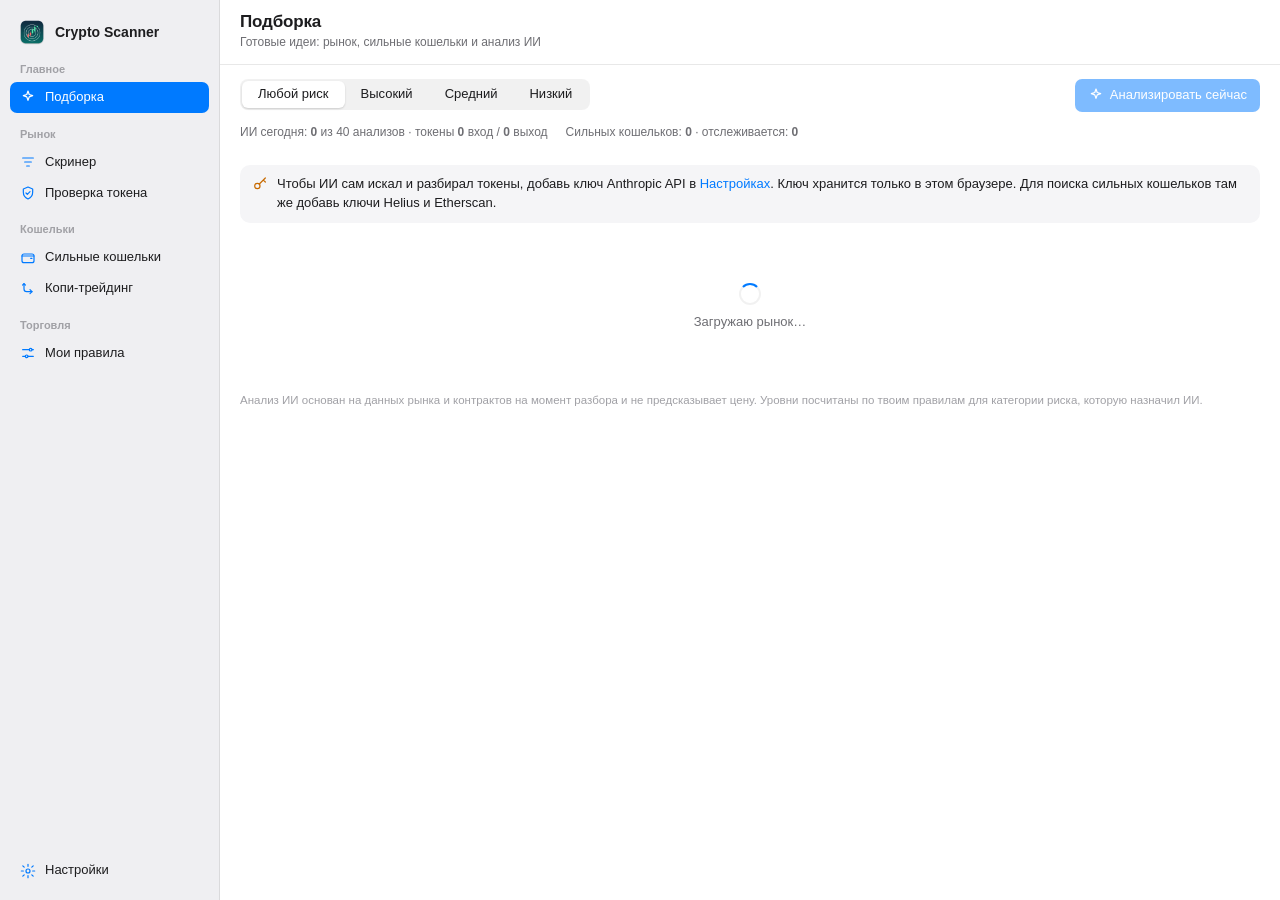
<file: index.html>
<!doctype html>
<html lang="ru">
<head>
  <meta charset="utf-8">
  <meta name="viewport" content="width=device-width, initial-scale=1, viewport-fit=cover">
  <title>Crypto Scanner</title>
  <meta name="description" content="Скринер токенов, скам-проверка контрактов и оценка риска в 10 сетях">
  <meta name="theme-color" content="#f5f5f7" media="(prefers-color-scheme: light)">
  <meta name="theme-color" content="#1c1c1e" media="(prefers-color-scheme: dark)">
  <meta name="apple-mobile-web-app-capable" content="yes">
  <meta name="apple-mobile-web-app-title" content="Scanner">
  <link rel="icon" type="image/png" href="icon-192.png">
  <link rel="apple-touch-icon" href="icon-512.png">
  <link rel="manifest" href="manifest.webmanifest">
  <link rel="stylesheet" href="styles.css?v=01c4dd2c">
</head>
<body>
  <div class="app">
    <aside class="sidebar">
      <div class="brand">
        <img src="icon-192.png" alt="" width="28" height="28">
        <span>Crypto Scanner</span>
      </div>
      <nav id="nav" aria-label="Разделы"></nav>
      <a href="#settings" id="settingsLink" class="navitem settings-link">
        <svg class="icon" viewBox="0 0 24 24" aria-hidden="true"><circle cx="12" cy="12" r="3"/><path d="M12 2v3M12 19v3M4.2 4.2l2.1 2.1M17.7 17.7l2.1 2.1M2 12h3M19 12h3M4.2 19.8l2.1-2.1M17.7 6.3l2.1-2.1"/></svg>
        <span>Настройки</span>
      </a>
    </aside>

    <main class="main">
      <header class="toolbar">
        <div class="titles">
          <h1 id="title">Скринер</h1>
          <p id="subtitle"></p>
        </div>
        <button id="refreshBtn" class="iconbtn large" title="Обновить данные (⌘R)" aria-label="Обновить данные">
          <svg class="icon" viewBox="0 0 24 24" aria-hidden="true"><path d="M20 11a8 8 0 1 0-2.3 5.7"/><path d="M20 4v7h-7"/></svg>
        </button>
      </header>
      <div id="view" class="view"></div>
    </main>

    <aside id="inspector" class="inspector" hidden aria-label="Карточка токена"></aside>
  </div>

  <nav id="tabbar" class="tabbar" aria-label="Разделы"></nav>
  <div id="toast" class="toast" role="status" hidden></div>

  <div id="fatal" class="fatal" hidden></div>
  <script>
    // Shows any script error on screen instead of leaving a blank page.
    (function () {
      function show(msg) {
        var el = document.getElementById("fatal");
        if (!el) return;
        el.hidden = false;
        el.textContent = "Ошибка в приложении (версия 01c4dd2c): " + msg + ". Пришли скриншот этого сообщения.";
      }
      window.addEventListener("error", function (e) { show((e.error && e.error.message) || e.message || "неизвестная ошибка"); });
      window.addEventListener("unhandledrejection", function (e) { show((e.reason && e.reason.message) || String(e.reason)); });
    })();
  </script>
  <noscript><p style="padding:24px">Для работы приложения нужен включённый JavaScript.</p></noscript>
  <script type="module" src="js/app.js?v=01c4dd2c"></script>
</body>
</html>
</file>
<file: styles.css>
/* Layout: macOS-style three panes — sidebar | content | inspector.
   On phones the sidebar becomes a bottom tab bar and the inspector a full-screen sheet. */
:root {
  --bg: #ffffff;
  --bg-sidebar: rgba(236, 236, 240, 0.82);
  --bg-elev: #f5f5f7;
  --bg-hover: rgba(0, 0, 0, 0.045);
  --bg-row-alt: #f8f8fa;
  --fg: #1d1d1f;
  --fg-2: #6e6e73;
  --fg-3: #a1a1a6;
  --line: rgba(0, 0, 0, 0.09);
  --accent: #007aff;
  --accent-soft: rgba(0, 122, 255, 0.12);
  --on-accent: #ffffff;
  --good: #1f9d4a;
  --warn: #c76a00;
  --bad: #e0352b;
  --chip: rgba(0, 0, 0, 0.055);
  --shadow: 0 1px 2px rgba(0, 0, 0, 0.06), 0 8px 28px rgba(0, 0, 0, 0.08);
  --font: -apple-system, BlinkMacSystemFont, "SF Pro Text", "Segoe UI", Roboto, "Helvetica Neue", Arial, sans-serif;
  --font-display: -apple-system, BlinkMacSystemFont, "SF Pro Display", "Segoe UI", Roboto, sans-serif;
  --mono: ui-monospace, "SF Mono", Menlo, Consolas, monospace;
  --r: 10px;
  color-scheme: light;
}
@media (prefers-color-scheme: dark) {
  :root {
    --bg: #1e1e20;
    --bg-sidebar: rgba(40, 40, 44, 0.82);
    --bg-elev: #2a2a2d;
    --bg-hover: rgba(255, 255, 255, 0.06);
    --bg-row-alt: #232326;
    --fg: #f5f5f7;
    --fg-2: #a1a1a6;
    --fg-3: #6e6e73;
    --line: rgba(255, 255, 255, 0.1);
    --accent: #0a84ff;
    --accent-soft: rgba(10, 132, 255, 0.2);
    --good: #32d74b;
    --warn: #ff9f0a;
    --bad: #ff453a;
    --chip: rgba(255, 255, 255, 0.08);
    --shadow: 0 1px 2px rgba(0, 0, 0, 0.3), 0 8px 28px rgba(0, 0, 0, 0.35);
    color-scheme: dark;
  }
}

* { box-sizing: border-box; }
html, body { height: 100%; }
body {
  margin: 0;
  background: var(--bg);
  color: var(--fg);
  font: 13px/1.45 var(--font);
  -webkit-font-smoothing: antialiased;
}
[hidden] { display: none !important; }
button, input, select { font: inherit; color: inherit; }
a { color: var(--accent); text-decoration: none; }
:focus-visible { outline: 2px solid var(--accent); outline-offset: 2px; border-radius: 6px; }

.icon { width: 16px; height: 16px; fill: none; stroke: currentColor; stroke-width: 1.8; stroke-linecap: round; stroke-linejoin: round; flex: none; }
.num { font-variant-numeric: tabular-nums; }
.good { color: var(--good); }
.warn { color: var(--warn); }
.bad { color: var(--bad); }
.muted { color: var(--fg-2); }
.fine { color: var(--fg-3); font-size: 11.5px; margin: 6px 0 0; }
.sel { user-select: all; -webkit-user-select: all; }
.dot { display: inline-block; width: 7px; height: 7px; border-radius: 50%; background: currentColor; flex: none; }
.dot.good { background: var(--good); } .dot.warn { background: var(--warn); } .dot.bad { background: var(--bad); }

/* ---------- shell ---------- */
.app {
  display: grid;
  grid-template-columns: 220px minmax(0, 1fr);
  height: 100%;
}
body.has-inspector .app { grid-template-columns: 220px minmax(0, 1fr) 400px; }

.sidebar {
  background: var(--bg-sidebar);
  backdrop-filter: saturate(180%) blur(20px);
  -webkit-backdrop-filter: saturate(180%) blur(20px);
  border-right: 1px solid var(--line);
  display: flex;
  flex-direction: column;
  padding: max(14px, env(safe-area-inset-top, 0px)) 10px 14px;
  overflow-y: auto;
}
.brand { display: flex; align-items: center; gap: 9px; padding: 4px 8px 16px; font: 600 14px var(--font-display); }
.brand img { border-radius: 7px; }
.navsec { margin-bottom: 14px; }
.navsec h4 { margin: 0 0 4px; padding: 0 10px; font-size: 11px; font-weight: 600; color: var(--fg-3); }
.navitem {
  display: flex; align-items: center; gap: 9px;
  padding: 6px 10px; border-radius: 7px;
  color: var(--fg); font-weight: 450;
}
.navitem .icon { color: var(--accent); }
.navitem:hover { background: var(--bg-hover); }
.navitem.on { background: var(--accent); color: var(--on-accent); }
.navitem.on .icon { color: var(--on-accent); }
.navitem em { margin-left: auto; font-style: normal; font-size: 10.5px; color: var(--fg-3); }
.navitem.on em { color: rgba(255, 255, 255, 0.75); }
.settings-link { margin-top: auto; }

.main { display: flex; flex-direction: column; min-width: 0; min-height: 0; }
.toolbar {
  display: flex; align-items: center; gap: 12px;
  padding: max(12px, env(safe-area-inset-top, 0px)) max(20px, env(safe-area-inset-right, 0px)) 12px max(20px, env(safe-area-inset-left, 0px));
  border-bottom: 1px solid var(--line);
}
.titles { min-width: 0; flex: 1; }
.titles h1 { margin: 0; font: 600 17px/1.2 var(--font-display); letter-spacing: -0.01em; }
.titles p { margin: 2px 0 0; color: var(--fg-2); font-size: 12px; white-space: nowrap; overflow: hidden; text-overflow: ellipsis; }
.view { flex: 1; min-height: 0; overflow: auto; display: flex; flex-direction: column; }

.iconbtn {
  display: inline-grid; place-items: center;
  width: 28px; height: 28px; border-radius: 7px;
  border: 0; background: transparent; color: var(--fg-2); cursor: pointer;
}
.iconbtn:hover { background: var(--bg-hover); color: var(--fg); }
.iconbtn.large { width: 32px; height: 32px; }
.iconbtn.large .icon { width: 18px; height: 18px; }
.iconbtn:disabled { opacity: 0.5; cursor: default; }
.iconbtn.spinning .icon { animation: spin 0.9s linear infinite; }
@keyframes spin { to { transform: rotate(360deg); } }

.btn {
  display: inline-flex; align-items: center; gap: 6px;
  padding: 6px 12px; border-radius: 7px;
  border: 1px solid var(--line); background: var(--bg-elev); color: var(--fg);
  font-weight: 500; cursor: pointer; white-space: nowrap;
}
.btn:hover { filter: brightness(0.97); }
.btn.primary { background: var(--accent); border-color: transparent; color: var(--on-accent); }
.link { border: 0; background: none; color: var(--accent); padding: 4px 0; cursor: pointer; }

/* ---------- screener ---------- */
.controls {
  display: flex; flex-direction: column; gap: 12px;
  padding: 14px max(20px, env(safe-area-inset-right, 0px)) 14px max(20px, env(safe-area-inset-left, 0px));
  border-bottom: 1px solid var(--line);
}
.segmented {
  display: inline-flex; align-self: flex-start;
  padding: 2px; border-radius: 8px; background: var(--chip);
}
.segmented button {
  border: 0; background: transparent; padding: 4px 16px; border-radius: 6px;
  font-weight: 500; cursor: pointer; color: var(--fg);
}
.segmented button[aria-selected="true"] { background: var(--bg); box-shadow: 0 1px 2px rgba(0, 0, 0, 0.15); }
.chips { display: flex; gap: 8px; overflow-x: auto; scrollbar-width: none; padding-bottom: 2px; }
.chips::-webkit-scrollbar { display: none; }
.chip {
  display: inline-flex; align-items: center; gap: 7px; flex: none;
  padding: 6px 12px; border-radius: 999px; border: 0;
  background: var(--chip); cursor: pointer; font-weight: 500;
}
.chip em { font-style: normal; font-size: 11px; padding: 0 7px; border-radius: 99px; background: var(--chip); }
.chip.on { background: var(--accent); color: var(--on-accent); }
.chip.on em { background: rgba(255, 255, 255, 0.25); }
.chip.on .dot { box-shadow: 0 0 0 2px rgba(255, 255, 255, 0.7); }
.summary p { margin: 0 0 8px; color: var(--fg-2); max-width: 75ch; }
.rules { display: flex; flex-wrap: wrap; gap: 6px; }
.rules span.rule-guard { border-style: dashed; }
.rules span { font-size: 11.5px; padding: 2px 9px; border-radius: 99px; border: 1px solid var(--line); color: var(--fg-2); }

.tablewrap { flex: 1; min-height: 0; display: flex; flex-direction: column; }
.tablescroll { flex: 1; overflow: auto; }
table.grid { width: 100%; border-collapse: collapse; }
.grid th {
  position: sticky; top: 0; z-index: 1;
  background: var(--bg); border-bottom: 1px solid var(--line);
  text-align: left; font-weight: 500; color: var(--fg-2); font-size: 11.5px; padding: 0;
}
.grid th button { border: 0; background: none; padding: 7px 10px; width: 100%; text-align: inherit; cursor: pointer; color: inherit; font-weight: 500; }
.grid th.r, .grid td.r { text-align: right; }
.grid th:not(:has(button)) { padding: 7px 10px; }
.grid td { padding: 6px 10px; white-space: nowrap; }
.grid th:first-child, .grid td:first-child { padding-left: max(20px, env(safe-area-inset-left, 0px)); }
.grid tbody tr { cursor: pointer; }
.grid tbody tr:nth-child(even) { background: var(--bg-row-alt); }
.grid tbody tr:hover { background: var(--bg-hover); }
.grid tbody tr.sel-row { background: var(--accent-soft); }
.tok { display: flex; align-items: center; gap: 9px; min-width: 0; }
.tok div { display: flex; flex-direction: column; min-width: 0; }
.tok span { color: var(--fg-2); font-size: 11.5px; max-width: 170px; overflow: hidden; text-overflow: ellipsis; }
.tokicon {
  position: relative; width: var(--s); height: var(--s); border-radius: 50%; flex: none;
  background: var(--chip); display: grid; place-items: center; overflow: hidden;
}
.tokicon b { font-size: calc(var(--s) * 0.42); color: var(--fg-2); }
.tokicon img { position: absolute; inset: 0; width: 100%; height: 100%; object-fit: cover; }
.chain { font-size: 10.5px; font-weight: 600; padding: 1px 6px; border-radius: 99px; background: var(--chip); color: var(--fg-2); }
.risk { display: inline-flex; align-items: center; gap: 6px; font-weight: 500; }
.risk .icon { width: 14px; height: 14px; }
.unchecked { font-size: 10.5px; color: var(--fg-3); font-weight: 400; }

.spinner { width: 22px; height: 22px; border-radius: 50%; border: 2.5px solid var(--chip); border-top-color: var(--accent); animation: spin 0.8s linear infinite; display: inline-block; }
.spinner.sm { width: 12px; height: 12px; border-width: 2px; }

.empty {
  margin: auto; padding: 48px 24px; max-width: 460px; text-align: center;
  display: flex; flex-direction: column; align-items: center; gap: 8px;
}
.empty h3 { margin: 0; font: 600 16px var(--font-display); }
.empty p { margin: 0; color: var(--fg-2); }

/* ---------- inspector / detail ---------- */
.inspector {
  border-left: 1px solid var(--line);
  background: var(--bg);
  overflow-y: auto;
  padding-bottom: env(safe-area-inset-bottom, 0px);
}
.detail { padding: 16px 18px 24px; display: flex; flex-direction: column; gap: 14px; }
.dhead { display: flex; align-items: center; gap: 12px; }
.dtitle { flex: 1; min-width: 0; display: flex; flex-direction: column; }
.dtitle h2 { margin: 0; font: 600 20px/1.2 var(--font-display); }
.dtitle span { color: var(--fg-2); white-space: nowrap; overflow: hidden; text-overflow: ellipsis; }
.price { font: 600 28px/1.1 var(--font-display); letter-spacing: -0.02em; }
.changes { display: grid; grid-template-columns: repeat(4, 1fr); gap: 8px; }
.changes div { display: flex; flex-direction: column; }
.changes span:first-child { font-size: 11px; color: var(--fg-2); }
.card { background: var(--bg-elev); border-radius: var(--r); padding: 12px 14px; }
.card h3 { margin: 0 0 10px; font-size: 12px; font-weight: 600; color: var(--fg-2); }
.metrics { display: grid; grid-template-columns: 1fr 1fr; gap: 10px 14px; }
.metric { display: flex; flex-direction: column; min-width: 0; }
.metric span { font-size: 11px; color: var(--fg-2); }
.metric b { font-weight: 500; overflow: hidden; text-overflow: ellipsis; }
.tier { display: flex; align-items: center; gap: 8px; margin: 0 0 8px; font-weight: 600; font-size: 14px; }
.factors { margin: 0; padding-left: 18px; color: var(--fg-2); }
.factors li { margin: 2px 0; }
.row { display: flex; align-items: center; gap: 8px; margin: 0; }
.between { justify-content: space-between; }
.verdict { display: inline-flex; align-items: center; gap: 7px; font-weight: 600; font-size: 14px; }
.verdict .icon { width: 18px; height: 18px; }
.card .metrics { margin: 10px 0; }
.flags { list-style: none; margin: 0; padding: 0; display: flex; flex-direction: column; gap: 9px; }
.flag { display: flex; gap: 9px; align-items: flex-start; }
.flag .icon { margin-top: 1px; }
.flag div { display: flex; flex-direction: column; }
.flag span { color: var(--fg-2); font-size: 12px; }
.levels { width: 100%; border-collapse: collapse; margin-bottom: 8px; }
.levels td { padding: 4px 0; }
.levels td:nth-child(2), .levels td:nth-child(3) { text-align: right; }
.card p { margin: 4px 0 0; }
.actions { display: flex; flex-wrap: wrap; gap: 8px; }
.addr { font: 11px var(--mono); color: var(--fg-2); margin: 0; overflow-wrap: anywhere; }

/* ---------- check ---------- */
.checkbar {
  display: flex; gap: 8px; flex-wrap: wrap;
  padding: 14px max(20px, env(safe-area-inset-right, 0px)) 14px max(20px, env(safe-area-inset-left, 0px));
  border-bottom: 1px solid var(--line);
}
.checkbar input, .checkbar select, .field input, .field select {
  padding: 6px 10px; border-radius: 7px; border: 1px solid var(--line); background: var(--bg);
}
.checkbar input { flex: 1; min-width: 200px; font-family: var(--mono); font-size: 12px; }
.checkresult { flex: 1; display: flex; flex-direction: column; }
.checkresult .detail { max-width: 720px; width: 100%; margin: 0 auto; }

/* ---------- forms ---------- */
.form {
  max-width: 640px; width: 100%; margin: 0 auto;
  padding: 20px max(20px, env(safe-area-inset-right, 0px)) 32px max(20px, env(safe-area-inset-left, 0px));
  display: flex; flex-direction: column; gap: 16px;
}
.lead { margin: 0; color: var(--fg-2); }
.group { background: var(--bg-elev); border-radius: var(--r); padding: 6px 14px 10px; }
.group h3 { display: flex; align-items: center; gap: 8px; margin: 8px 0 4px; font-size: 13px; font-weight: 600; }
.field, .toggle {
  display: flex; align-items: center; justify-content: space-between; gap: 12px;
  padding: 8px 0; border-bottom: 1px solid var(--line);
}
.field:last-of-type, .toggle:last-of-type { border-bottom: 0; }
.field input { width: 96px; text-align: right; font-variant-numeric: tabular-nums; }
.toggle span { display: flex; align-items: center; gap: 8px; }
.toggle input {
  appearance: none; -webkit-appearance: none; width: 34px; height: 20px; border-radius: 99px;
  background: var(--chip); position: relative; cursor: pointer; flex: none; transition: background 0.2s;
}
.toggle input::after {
  content: ""; position: absolute; top: 2px; left: 2px; width: 16px; height: 16px; border-radius: 50%;
  background: #fff; box-shadow: 0 1px 2px rgba(0, 0, 0, 0.3); transition: transform 0.2s;
}
.toggle input:checked { background: var(--good); }
.toggle input:checked::after { transform: translateX(14px); }

.toast {
  position: fixed; left: 50%; bottom: calc(24px + env(safe-area-inset-bottom, 0px)); transform: translateX(-50%);
  background: var(--fg); color: var(--bg); padding: 8px 16px; border-radius: 99px; font-weight: 500; z-index: 50;
  box-shadow: var(--shadow);
}
.tabbar { display: none; }


/* ---------- wallets & copy trading ---------- */
.mono { font-family: var(--mono); font-size: 12px; }
.pill { display: inline-block; font-size: 11px; font-weight: 600; padding: 1px 8px; border-radius: 99px; background: var(--chip); }
.pill.good { color: var(--good); background: color-mix(in srgb, var(--good) 14%, transparent); }
.pill.warn { color: var(--warn); background: color-mix(in srgb, var(--warn) 14%, transparent); }
.pill.bad { color: var(--bad); background: color-mix(in srgb, var(--bad) 14%, transparent); }
.pill.muted { color: var(--fg-2); }
.btn.sm { padding: 3px 9px; font-size: 12px; }
.btn:disabled { opacity: 0.5; cursor: default; }
.wrap { flex-wrap: wrap; }
.notice {
  display: flex; gap: 9px; align-items: flex-start; margin: 12px max(20px, env(safe-area-inset-right, 0px)) 0 max(20px, env(safe-area-inset-left, 0px));
  padding: 10px 12px; border-radius: var(--r); background: var(--bg-elev); color: var(--fg);
}
.notice .icon { margin-top: 1px; color: var(--warn); }
.notice.bad .icon { color: var(--bad); }
.status, .pad { padding: 12px max(20px, env(safe-area-inset-right, 0px)) 0 max(20px, env(safe-area-inset-left, 0px)); margin: 0; }
.lead.pad { padding-bottom: 8px; }
.checkresult > .tablescroll { margin-top: 8px; }
.wdetail { display: flex; flex-direction: column; gap: 14px; padding: 14px max(20px, env(safe-area-inset-right, 0px)) 24px max(20px, env(safe-area-inset-left, 0px)); }
.whead { display: flex; align-items: center; gap: 10px; }
.whead h2 { margin: 0; font-size: 18px; }
.metrics.four { grid-template-columns: repeat(4, minmax(0, 1fr)); }
.wdetail .tablescroll { border: 1px solid var(--line); border-radius: var(--r); }
.wdetail .grid th:first-child, .wdetail .grid td:first-child { padding-left: 12px; }

.copybar { display: flex; flex-wrap: wrap; align-items: center; gap: 10px; padding: 14px max(20px, env(safe-area-inset-right, 0px)) 0 max(20px, env(safe-area-inset-left, 0px)); }
.copygrid {
  display: grid; grid-template-columns: minmax(0, 340px) minmax(0, 1fr); gap: 16px; align-items: start;
  padding: 14px max(20px, env(safe-area-inset-right, 0px)) 24px max(20px, env(safe-area-inset-left, 0px));
}
.group.watch { padding-bottom: 14px; }
.wlist { list-style: none; margin: 0 0 10px; padding: 0; display: flex; flex-direction: column; }
.wlist li { display: flex; align-items: center; gap: 4px; padding: 8px 0; border-bottom: 1px solid var(--line); }
.wl-main { flex: 1; min-width: 0; display: flex; flex-direction: column; gap: 2px; }
.wl-label { border: 0; background: transparent; font-weight: 600; padding: 0; min-width: 0; }
.wl-label:focus { outline: none; border-bottom: 1px solid var(--accent); }
.addwatch { display: flex; flex-wrap: wrap; gap: 6px; }
.addwatch select, .addwatch input { padding: 5px 8px; border-radius: 7px; border: 1px solid var(--line); background: var(--bg); min-width: 0; }
.addwatch input { flex: 1 1 160px; font-family: var(--mono); font-size: 12px; }
.addwatch select { flex: 1 1 100%; }
.h3 { margin: 0; font-size: 13px; font-weight: 600; }
.feed { list-style: none; margin: 8px 0 0; padding: 0; display: flex; flex-direction: column; gap: 6px; }
.fitem { display: flex; align-items: center; gap: 10px; padding: 9px 12px; border-radius: var(--r); background: var(--bg-elev); }
.fmain { flex: 1; min-width: 0; display: flex; flex-wrap: wrap; align-items: baseline; gap: 4px 8px; }
.fmain .fine { flex-basis: 100%; margin: 0; display: flex; align-items: center; gap: 4px; }
.factions { display: flex; gap: 6px; flex-wrap: wrap; justify-content: flex-end; }
.linkrow { display: flex; align-items: center; gap: 10px; padding: 12px 14px; color: var(--fg); font-weight: 500; }
.linkrow .icon { color: var(--accent); }
.linkrow span:nth-child(2) { flex: 1; }
.field span small { display: block; color: var(--fg-3); font-size: 11px; }
.field input[type="password"] { width: 220px; text-align: left; font-family: var(--mono); font-size: 12px; }

@media (max-width: 820px) {
  .copygrid { grid-template-columns: minmax(0, 1fr); }
  .metrics.four { grid-template-columns: 1fr 1fr; }
  .tabbar { grid-template-columns: repeat(5, 1fr); }
  .field input[type="password"] { width: 150px; }
  .fitem { flex-wrap: wrap; }
}


/* ---------- picks ---------- */
.picks { display: flex; flex-direction: column; gap: 12px; padding: 14px max(20px, env(safe-area-inset-right, 0px)) 28px max(20px, env(safe-area-inset-left, 0px)); }
.picks .notice, .picks .tablescroll { margin-left: 0; margin-right: 0; }
.picksbar { display: flex; flex-wrap: wrap; gap: 10px; align-items: center; justify-content: space-between; }
.statusline { display: flex; flex-wrap: wrap; gap: 6px 18px; color: var(--fg-2); font-size: 12px; }
.statusline .row { gap: 6px; }
.sect { margin: 10px 0 0; font: 600 15px var(--font-display); display: inline-flex; gap: 8px; align-items: baseline; }
.pad0 { margin: 0; }
.pickgrid { display: grid; grid-template-columns: repeat(auto-fill, minmax(360px, 1fr)); gap: 12px; }
.pick {
  background: var(--bg-elev); border-radius: 14px; padding: 14px 16px;
  display: flex; flex-direction: column; gap: 10px; min-width: 0;
  border: 1px solid transparent;
}
.pick.candidate { border-color: color-mix(in srgb, var(--good) 35%, transparent); }
.pick header { display: flex; align-items: center; gap: 10px; }
.ptitle { flex: 1; min-width: 0; display: flex; flex-direction: column; }
.ptitle b { font: 600 16px var(--font-display); }
.ptitle span { color: var(--fg-2); font-size: 12px; white-space: nowrap; overflow: hidden; text-overflow: ellipsis; }
.headline { margin: 0; font-weight: 600; font-size: 14px; }
.pmeta { display: flex; flex-wrap: wrap; gap: 6px 14px; font-size: 12px; color: var(--fg-2); align-items: center; }
.pmeta b { color: var(--fg); font-weight: 500; }
.pmeta .pill { display: inline-flex; align-items: center; gap: 4px; }
.pmeta .pill .icon { width: 12px; height: 12px; }
.conf { display: grid; grid-template-columns: auto 1fr auto; gap: 10px; align-items: center; font-size: 12px; color: var(--fg-2); }
.conf i { height: 6px; border-radius: 99px; background: var(--chip); position: relative; overflow: hidden; }
.conf i::after { content: ""; position: absolute; inset: 0 auto 0 0; width: var(--w); background: var(--accent); border-radius: 99px; }
.conf b { color: var(--fg); }
.thesis { margin: 0; }
.pcols { display: grid; grid-template-columns: 1fr 1fr; gap: 12px; }
.pcols h4 { margin: 0 0 4px; font-size: 12px; color: var(--fg-2); font-weight: 600; }
.pcols ul { margin: 0; padding-left: 16px; }
.pcols li { margin: 2px 0; }
.kv { margin: 0; }
.kv b { font-weight: 600; }
.levels-row { display: grid; grid-template-columns: repeat(4, minmax(0, 1fr)); gap: 8px; background: var(--bg); border-radius: var(--r); padding: 8px 10px; }
.levels-row div { display: flex; flex-direction: column; min-width: 0; }
.levels-row span, .levels-row em { font-size: 11px; color: var(--fg-2); font-style: normal; }
.pick footer { display: flex; flex-wrap: wrap; gap: 6px; align-items: center; }
.pick footer .fine { margin: 0 0 0 auto; }
.pick details summary { cursor: pointer; color: var(--accent); font-size: 12px; }
.pick details[open] summary { margin-bottom: 8px; }
.pick details .pcols { margin-bottom: 8px; }
details.avoid > summary { list-style: none; cursor: pointer; }
details.avoid > summary::-webkit-details-marker { display: none; }
details.avoid > summary .sect::after { content: "›"; color: var(--fg-3); margin-left: 4px; }
details.avoid[open] > summary { margin-bottom: 12px; }
.lbhead { display: flex; flex-direction: column; gap: 4px; padding: 14px max(20px, env(safe-area-inset-right, 0px)) 6px max(20px, env(safe-area-inset-left, 0px)); }
.lbhead .fine { margin: 0; display: flex; align-items: center; gap: 6px; flex-wrap: wrap; }

@media (max-width: 820px) {
  .pickgrid { grid-template-columns: minmax(0, 1fr); }
  .pcols { grid-template-columns: minmax(0, 1fr); }
  .levels-row { grid-template-columns: 1fr 1fr; }
  .pick footer .fine { margin: 0; flex-basis: 100%; }
}

@media (prefers-reduced-motion: reduce) {
  *, *::after { animation: none !important; transition: none !important; }
}

/* ---------- narrow screens ---------- */
@media (max-width: 1100px) {
  body.has-inspector .app { grid-template-columns: 200px minmax(0, 1fr) 360px; }
  .c-vol, .c-age { display: none; }
}
@media (max-width: 820px) {
  .app, body.has-inspector .app { grid-template-columns: minmax(0, 1fr); }
  .sidebar { display: none; }
  .main { padding-bottom: calc(56px + env(safe-area-inset-bottom, 0px)); }
  .c-chain, .c-24, .c-liq, .c-vol, .c-age { display: none; }
  .grid td, .grid th button { padding-left: 8px; padding-right: 8px; }
  .tok span { max-width: 110px; }
  .inspector {
    position: fixed; inset: 0; z-index: 30; border: 0;
    padding-top: env(safe-area-inset-top, 0px);
    padding-bottom: calc(56px + env(safe-area-inset-bottom, 0px));
  }
  .tabbar {
    display: grid; grid-template-columns: repeat(5, 1fr);
    position: fixed; left: 0; right: 0; bottom: 0; z-index: 40;
    padding: 6px max(8px, env(safe-area-inset-right, 0px)) calc(6px + env(safe-area-inset-bottom, 0px)) max(8px, env(safe-area-inset-left, 0px));
    background: var(--bg-sidebar);
    backdrop-filter: saturate(180%) blur(20px); -webkit-backdrop-filter: saturate(180%) blur(20px);
    border-top: 1px solid var(--line);
  }
  .tabbar a { display: flex; flex-direction: column; align-items: center; gap: 2px; font-size: 10.5px; color: var(--fg-2); padding: 4px 0; }
  .tabbar a .icon { width: 22px; height: 22px; }
  .tabbar a.on { color: var(--accent); }
  .toast { bottom: calc(72px + env(safe-area-inset-bottom, 0px)); }
}
.lbfilters { gap: 10px; margin-top: 6px; align-items: center; }
.rejected { list-style: none; margin: 0; padding: 0; display: flex; flex-direction: column; gap: 4px; }
.rejected li { display: flex; align-items: center; gap: 8px; padding: 7px 10px; border-radius: 8px; background: var(--bg-elev); cursor: pointer; min-width: 0; }
.rejected li > span.muted { white-space: nowrap; overflow: hidden; text-overflow: ellipsis; min-width: 0; flex: 1; }
.sect .dot { width: 9px; height: 9px; align-self: center; }

.fatal {
  position: fixed; left: 50%; top: 16px; transform: translateX(-50%); z-index: 100; max-width: min(720px, calc(100% - 32px));
  padding: 10px 14px; border-radius: 10px; background: var(--bad); color: #fff; font-weight: 500; box-shadow: var(--shadow);
}

.rawbox summary { cursor: pointer; color: var(--fg-2); font-size: 12px; }
.rawbox pre { white-space: pre-wrap; word-break: break-all; font: 11px var(--mono); background: var(--bg-elev); padding: 10px; border-radius: 8px; max-height: 260px; overflow: auto; user-select: all; }
</file>
<file: web/styles.css>
/* Layout: macOS-style three panes — sidebar | content | inspector.
   On phones the sidebar becomes a bottom tab bar and the inspector a full-screen sheet. */
:root {
  --bg: #ffffff;
  --bg-sidebar: rgba(236, 236, 240, 0.82);
  --bg-elev: #f5f5f7;
  --bg-hover: rgba(0, 0, 0, 0.045);
  --bg-row-alt: #f8f8fa;
  --fg: #1d1d1f;
  --fg-2: #6e6e73;
  --fg-3: #a1a1a6;
  --line: rgba(0, 0, 0, 0.09);
  --accent: #007aff;
  --accent-soft: rgba(0, 122, 255, 0.12);
  --on-accent: #ffffff;
  --good: #1f9d4a;
  --warn: #c76a00;
  --bad: #e0352b;
  --chip: rgba(0, 0, 0, 0.055);
  --shadow: 0 1px 2px rgba(0, 0, 0, 0.06), 0 8px 28px rgba(0, 0, 0, 0.08);
  --font: -apple-system, BlinkMacSystemFont, "SF Pro Text", "Segoe UI", Roboto, "Helvetica Neue", Arial, sans-serif;
  --font-display: -apple-system, BlinkMacSystemFont, "SF Pro Display", "Segoe UI", Roboto, sans-serif;
  --mono: ui-monospace, "SF Mono", Menlo, Consolas, monospace;
  --r: 10px;
  color-scheme: light;
}
@media (prefers-color-scheme: dark) {
  :root {
    --bg: #1e1e20;
    --bg-sidebar: rgba(40, 40, 44, 0.82);
    --bg-elev: #2a2a2d;
    --bg-hover: rgba(255, 255, 255, 0.06);
    --bg-row-alt: #232326;
    --fg: #f5f5f7;
    --fg-2: #a1a1a6;
    --fg-3: #6e6e73;
    --line: rgba(255, 255, 255, 0.1);
    --accent: #0a84ff;
    --accent-soft: rgba(10, 132, 255, 0.2);
    --good: #32d74b;
    --warn: #ff9f0a;
    --bad: #ff453a;
    --chip: rgba(255, 255, 255, 0.08);
    --shadow: 0 1px 2px rgba(0, 0, 0, 0.3), 0 8px 28px rgba(0, 0, 0, 0.35);
    color-scheme: dark;
  }
}

* { box-sizing: border-box; }
html, body { height: 100%; }
body {
  margin: 0;
  background: var(--bg);
  color: var(--fg);
  font: 13px/1.45 var(--font);
  -webkit-font-smoothing: antialiased;
}
[hidden] { display: none !important; }
button, input, select { font: inherit; color: inherit; }
a { color: var(--accent); text-decoration: none; }
:focus-visible { outline: 2px solid var(--accent); outline-offset: 2px; border-radius: 6px; }

.icon { width: 16px; height: 16px; fill: none; stroke: currentColor; stroke-width: 1.8; stroke-linecap: round; stroke-linejoin: round; flex: none; }
.num { font-variant-numeric: tabular-nums; }
.good { color: var(--good); }
.warn { color: var(--warn); }
.bad { color: var(--bad); }
.muted { color: var(--fg-2); }
.fine { color: var(--fg-3); font-size: 11.5px; margin: 6px 0 0; }
.sel { user-select: all; -webkit-user-select: all; }
.dot { display: inline-block; width: 7px; height: 7px; border-radius: 50%; background: currentColor; flex: none; }
.dot.good { background: var(--good); } .dot.warn { background: var(--warn); } .dot.bad { background: var(--bad); }

/* ---------- shell ---------- */
.app {
  display: grid;
  grid-template-columns: 220px minmax(0, 1fr);
  height: 100%;
}
body.has-inspector .app { grid-template-columns: 220px minmax(0, 1fr) 400px; }

.sidebar {
  background: var(--bg-sidebar);
  backdrop-filter: saturate(180%) blur(20px);
  -webkit-backdrop-filter: saturate(180%) blur(20px);
  border-right: 1px solid var(--line);
  display: flex;
  flex-direction: column;
  padding: max(14px, env(safe-area-inset-top, 0px)) 10px 14px;
  overflow-y: auto;
}
.brand { display: flex; align-items: center; gap: 9px; padding: 4px 8px 16px; font: 600 14px var(--font-display); }
.brand img { border-radius: 7px; }
.navsec { margin-bottom: 14px; }
.navsec h4 { margin: 0 0 4px; padding: 0 10px; font-size: 11px; font-weight: 600; color: var(--fg-3); }
.navitem {
  display: flex; align-items: center; gap: 9px;
  padding: 6px 10px; border-radius: 7px;
  color: var(--fg); font-weight: 450;
}
.navitem .icon { color: var(--accent); }
.navitem:hover { background: var(--bg-hover); }
.navitem.on { background: var(--accent); color: var(--on-accent); }
.navitem.on .icon { color: var(--on-accent); }
.navitem em { margin-left: auto; font-style: normal; font-size: 10.5px; color: var(--fg-3); }
.navitem.on em { color: rgba(255, 255, 255, 0.75); }
.settings-link { margin-top: auto; }

.main { display: flex; flex-direction: column; min-width: 0; min-height: 0; }
.toolbar {
  display: flex; align-items: center; gap: 12px;
  padding: max(12px, env(safe-area-inset-top, 0px)) max(20px, env(safe-area-inset-right, 0px)) 12px max(20px, env(safe-area-inset-left, 0px));
  border-bottom: 1px solid var(--line);
}
.titles { min-width: 0; flex: 1; }
.titles h1 { margin: 0; font: 600 17px/1.2 var(--font-display); letter-spacing: -0.01em; }
.titles p { margin: 2px 0 0; color: var(--fg-2); font-size: 12px; white-space: nowrap; overflow: hidden; text-overflow: ellipsis; }
.view { flex: 1; min-height: 0; overflow: auto; display: flex; flex-direction: column; }

.iconbtn {
  display: inline-grid; place-items: center;
  width: 28px; height: 28px; border-radius: 7px;
  border: 0; background: transparent; color: var(--fg-2); cursor: pointer;
}
.iconbtn:hover { background: var(--bg-hover); color: var(--fg); }
.iconbtn.large { width: 32px; height: 32px; }
.iconbtn.large .icon { width: 18px; height: 18px; }
.iconbtn:disabled { opacity: 0.5; cursor: default; }
.iconbtn.spinning .icon { animation: spin 0.9s linear infinite; }
@keyframes spin { to { transform: rotate(360deg); } }

.btn {
  display: inline-flex; align-items: center; gap: 6px;
  padding: 6px 12px; border-radius: 7px;
  border: 1px solid var(--line); background: var(--bg-elev); color: var(--fg);
  font-weight: 500; cursor: pointer; white-space: nowrap;
}
.btn:hover { filter: brightness(0.97); }
.btn.primary { background: var(--accent); border-color: transparent; color: var(--on-accent); }
.link { border: 0; background: none; color: var(--accent); padding: 4px 0; cursor: pointer; }

/* ---------- screener ---------- */
.controls {
  display: flex; flex-direction: column; gap: 12px;
  padding: 14px max(20px, env(safe-area-inset-right, 0px)) 14px max(20px, env(safe-area-inset-left, 0px));
  border-bottom: 1px solid var(--line);
}
.segmented {
  display: inline-flex; align-self: flex-start;
  padding: 2px; border-radius: 8px; background: var(--chip);
}
.segmented button {
  border: 0; background: transparent; padding: 4px 16px; border-radius: 6px;
  font-weight: 500; cursor: pointer; color: var(--fg);
}
.segmented button[aria-selected="true"] { background: var(--bg); box-shadow: 0 1px 2px rgba(0, 0, 0, 0.15); }
.chips { display: flex; gap: 8px; overflow-x: auto; scrollbar-width: none; padding-bottom: 2px; }
.chips::-webkit-scrollbar { display: none; }
.chip {
  display: inline-flex; align-items: center; gap: 7px; flex: none;
  padding: 6px 12px; border-radius: 999px; border: 0;
  background: var(--chip); cursor: pointer; font-weight: 500;
}
.chip em { font-style: normal; font-size: 11px; padding: 0 7px; border-radius: 99px; background: var(--chip); }
.chip.on { background: var(--accent); color: var(--on-accent); }
.chip.on em { background: rgba(255, 255, 255, 0.25); }
.chip.on .dot { box-shadow: 0 0 0 2px rgba(255, 255, 255, 0.7); }
.summary p { margin: 0 0 8px; color: var(--fg-2); max-width: 75ch; }
.rules { display: flex; flex-wrap: wrap; gap: 6px; }
.rules span.rule-guard { border-style: dashed; }
.rules span { font-size: 11.5px; padding: 2px 9px; border-radius: 99px; border: 1px solid var(--line); color: var(--fg-2); }

.tablewrap { flex: 1; min-height: 0; display: flex; flex-direction: column; }
.tablescroll { flex: 1; overflow: auto; }
table.grid { width: 100%; border-collapse: collapse; }
.grid th {
  position: sticky; top: 0; z-index: 1;
  background: var(--bg); border-bottom: 1px solid var(--line);
  text-align: left; font-weight: 500; color: var(--fg-2); font-size: 11.5px; padding: 0;
}
.grid th button { border: 0; background: none; padding: 7px 10px; width: 100%; text-align: inherit; cursor: pointer; color: inherit; font-weight: 500; }
.grid th.r, .grid td.r { text-align: right; }
.grid th:not(:has(button)) { padding: 7px 10px; }
.grid td { padding: 6px 10px; white-space: nowrap; }
.grid th:first-child, .grid td:first-child { padding-left: max(20px, env(safe-area-inset-left, 0px)); }
.grid tbody tr { cursor: pointer; }
.grid tbody tr:nth-child(even) { background: var(--bg-row-alt); }
.grid tbody tr:hover { background: var(--bg-hover); }
.grid tbody tr.sel-row { background: var(--accent-soft); }
.tok { display: flex; align-items: center; gap: 9px; min-width: 0; }
.tok div { display: flex; flex-direction: column; min-width: 0; }
.tok span { color: var(--fg-2); font-size: 11.5px; max-width: 170px; overflow: hidden; text-overflow: ellipsis; }
.tokicon {
  position: relative; width: var(--s); height: var(--s); border-radius: 50%; flex: none;
  background: var(--chip); display: grid; place-items: center; overflow: hidden;
}
.tokicon b { font-size: calc(var(--s) * 0.42); color: var(--fg-2); }
.tokicon img { position: absolute; inset: 0; width: 100%; height: 100%; object-fit: cover; }
.chain { font-size: 10.5px; font-weight: 600; padding: 1px 6px; border-radius: 99px; background: var(--chip); color: var(--fg-2); }
.risk { display: inline-flex; align-items: center; gap: 6px; font-weight: 500; }
.risk .icon { width: 14px; height: 14px; }
.unchecked { font-size: 10.5px; color: var(--fg-3); font-weight: 400; }

.spinner { width: 22px; height: 22px; border-radius: 50%; border: 2.5px solid var(--chip); border-top-color: var(--accent); animation: spin 0.8s linear infinite; display: inline-block; }
.spinner.sm { width: 12px; height: 12px; border-width: 2px; }

.empty {
  margin: auto; padding: 48px 24px; max-width: 460px; text-align: center;
  display: flex; flex-direction: column; align-items: center; gap: 8px;
}
.empty h3 { margin: 0; font: 600 16px var(--font-display); }
.empty p { margin: 0; color: var(--fg-2); }

/* ---------- inspector / detail ---------- */
.inspector {
  border-left: 1px solid var(--line);
  background: var(--bg);
  overflow-y: auto;
  padding-bottom: env(safe-area-inset-bottom, 0px);
}
.detail { padding: 16px 18px 24px; display: flex; flex-direction: column; gap: 14px; }
.dhead { display: flex; align-items: center; gap: 12px; }
.dtitle { flex: 1; min-width: 0; display: flex; flex-direction: column; }
.dtitle h2 { margin: 0; font: 600 20px/1.2 var(--font-display); }
.dtitle span { color: var(--fg-2); white-space: nowrap; overflow: hidden; text-overflow: ellipsis; }
.price { font: 600 28px/1.1 var(--font-display); letter-spacing: -0.02em; }
.changes { display: grid; grid-template-columns: repeat(4, 1fr); gap: 8px; }
.changes div { display: flex; flex-direction: column; }
.changes span:first-child { font-size: 11px; color: var(--fg-2); }
.card { background: var(--bg-elev); border-radius: var(--r); padding: 12px 14px; }
.card h3 { margin: 0 0 10px; font-size: 12px; font-weight: 600; color: var(--fg-2); }
.metrics { display: grid; grid-template-columns: 1fr 1fr; gap: 10px 14px; }
.metric { display: flex; flex-direction: column; min-width: 0; }
.metric span { font-size: 11px; color: var(--fg-2); }
.metric b { font-weight: 500; overflow: hidden; text-overflow: ellipsis; }
.tier { display: flex; align-items: center; gap: 8px; margin: 0 0 8px; font-weight: 600; font-size: 14px; }
.factors { margin: 0; padding-left: 18px; color: var(--fg-2); }
.factors li { margin: 2px 0; }
.row { display: flex; align-items: center; gap: 8px; margin: 0; }
.between { justify-content: space-between; }
.verdict { display: inline-flex; align-items: center; gap: 7px; font-weight: 600; font-size: 14px; }
.verdict .icon { width: 18px; height: 18px; }
.card .metrics { margin: 10px 0; }
.flags { list-style: none; margin: 0; padding: 0; display: flex; flex-direction: column; gap: 9px; }
.flag { display: flex; gap: 9px; align-items: flex-start; }
.flag .icon { margin-top: 1px; }
.flag div { display: flex; flex-direction: column; }
.flag span { color: var(--fg-2); font-size: 12px; }
.levels { width: 100%; border-collapse: collapse; margin-bottom: 8px; }
.levels td { padding: 4px 0; }
.levels td:nth-child(2), .levels td:nth-child(3) { text-align: right; }
.card p { margin: 4px 0 0; }
.actions { display: flex; flex-wrap: wrap; gap: 8px; }
.addr { font: 11px var(--mono); color: var(--fg-2); margin: 0; overflow-wrap: anywhere; }

/* ---------- check ---------- */
.checkbar {
  display: flex; gap: 8px; flex-wrap: wrap;
  padding: 14px max(20px, env(safe-area-inset-right, 0px)) 14px max(20px, env(safe-area-inset-left, 0px));
  border-bottom: 1px solid var(--line);
}
.checkbar input, .checkbar select, .field input, .field select {
  padding: 6px 10px; border-radius: 7px; border: 1px solid var(--line); background: var(--bg);
}
.checkbar input { flex: 1; min-width: 200px; font-family: var(--mono); font-size: 12px; }
.checkresult { flex: 1; display: flex; flex-direction: column; }
.checkresult .detail { max-width: 720px; width: 100%; margin: 0 auto; }

/* ---------- forms ---------- */
.form {
  max-width: 640px; width: 100%; margin: 0 auto;
  padding: 20px max(20px, env(safe-area-inset-right, 0px)) 32px max(20px, env(safe-area-inset-left, 0px));
  display: flex; flex-direction: column; gap: 16px;
}
.lead { margin: 0; color: var(--fg-2); }
.group { background: var(--bg-elev); border-radius: var(--r); padding: 6px 14px 10px; }
.group h3 { display: flex; align-items: center; gap: 8px; margin: 8px 0 4px; font-size: 13px; font-weight: 600; }
.field, .toggle {
  display: flex; align-items: center; justify-content: space-between; gap: 12px;
  padding: 8px 0; border-bottom: 1px solid var(--line);
}
.field:last-of-type, .toggle:last-of-type { border-bottom: 0; }
.field input { width: 96px; text-align: right; font-variant-numeric: tabular-nums; }
.toggle span { display: flex; align-items: center; gap: 8px; }
.toggle input {
  appearance: none; -webkit-appearance: none; width: 34px; height: 20px; border-radius: 99px;
  background: var(--chip); position: relative; cursor: pointer; flex: none; transition: background 0.2s;
}
.toggle input::after {
  content: ""; position: absolute; top: 2px; left: 2px; width: 16px; height: 16px; border-radius: 50%;
  background: #fff; box-shadow: 0 1px 2px rgba(0, 0, 0, 0.3); transition: transform 0.2s;
}
.toggle input:checked { background: var(--good); }
.toggle input:checked::after { transform: translateX(14px); }

.toast {
  position: fixed; left: 50%; bottom: calc(24px + env(safe-area-inset-bottom, 0px)); transform: translateX(-50%);
  background: var(--fg); color: var(--bg); padding: 8px 16px; border-radius: 99px; font-weight: 500; z-index: 50;
  box-shadow: var(--shadow);
}
.tabbar { display: none; }


/* ---------- wallets & copy trading ---------- */
.mono { font-family: var(--mono); font-size: 12px; }
.pill { display: inline-block; font-size: 11px; font-weight: 600; padding: 1px 8px; border-radius: 99px; background: var(--chip); }
.pill.good { color: var(--good); background: color-mix(in srgb, var(--good) 14%, transparent); }
.pill.warn { color: var(--warn); background: color-mix(in srgb, var(--warn) 14%, transparent); }
.pill.bad { color: var(--bad); background: color-mix(in srgb, var(--bad) 14%, transparent); }
.pill.muted { color: var(--fg-2); }
.btn.sm { padding: 3px 9px; font-size: 12px; }
.btn:disabled { opacity: 0.5; cursor: default; }
.wrap { flex-wrap: wrap; }
.notice {
  display: flex; gap: 9px; align-items: flex-start; margin: 12px max(20px, env(safe-area-inset-right, 0px)) 0 max(20px, env(safe-area-inset-left, 0px));
  padding: 10px 12px; border-radius: var(--r); background: var(--bg-elev); color: var(--fg);
}
.notice .icon { margin-top: 1px; color: var(--warn); }
.notice.bad .icon { color: var(--bad); }
.status, .pad { padding: 12px max(20px, env(safe-area-inset-right, 0px)) 0 max(20px, env(safe-area-inset-left, 0px)); margin: 0; }
.lead.pad { padding-bottom: 8px; }
.checkresult > .tablescroll { margin-top: 8px; }
.wdetail { display: flex; flex-direction: column; gap: 14px; padding: 14px max(20px, env(safe-area-inset-right, 0px)) 24px max(20px, env(safe-area-inset-left, 0px)); }
.whead { display: flex; align-items: center; gap: 10px; }
.whead h2 { margin: 0; font-size: 18px; }
.metrics.four { grid-template-columns: repeat(4, minmax(0, 1fr)); }
.wdetail .tablescroll { border: 1px solid var(--line); border-radius: var(--r); }
.wdetail .grid th:first-child, .wdetail .grid td:first-child { padding-left: 12px; }

.copybar { display: flex; flex-wrap: wrap; align-items: center; gap: 10px; padding: 14px max(20px, env(safe-area-inset-right, 0px)) 0 max(20px, env(safe-area-inset-left, 0px)); }
.copygrid {
  display: grid; grid-template-columns: minmax(0, 340px) minmax(0, 1fr); gap: 16px; align-items: start;
  padding: 14px max(20px, env(safe-area-inset-right, 0px)) 24px max(20px, env(safe-area-inset-left, 0px));
}
.group.watch { padding-bottom: 14px; }
.wlist { list-style: none; margin: 0 0 10px; padding: 0; display: flex; flex-direction: column; }
.wlist li { display: flex; align-items: center; gap: 4px; padding: 8px 0; border-bottom: 1px solid var(--line); }
.wl-main { flex: 1; min-width: 0; display: flex; flex-direction: column; gap: 2px; }
.wl-label { border: 0; background: transparent; font-weight: 600; padding: 0; min-width: 0; }
.wl-label:focus { outline: none; border-bottom: 1px solid var(--accent); }
.addwatch { display: flex; flex-wrap: wrap; gap: 6px; }
.addwatch select, .addwatch input { padding: 5px 8px; border-radius: 7px; border: 1px solid var(--line); background: var(--bg); min-width: 0; }
.addwatch input { flex: 1 1 160px; font-family: var(--mono); font-size: 12px; }
.addwatch select { flex: 1 1 100%; }
.h3 { margin: 0; font-size: 13px; font-weight: 600; }
.feed { list-style: none; margin: 8px 0 0; padding: 0; display: flex; flex-direction: column; gap: 6px; }
.fitem { display: flex; align-items: center; gap: 10px; padding: 9px 12px; border-radius: var(--r); background: var(--bg-elev); }
.fmain { flex: 1; min-width: 0; display: flex; flex-wrap: wrap; align-items: baseline; gap: 4px 8px; }
.fmain .fine { flex-basis: 100%; margin: 0; display: flex; align-items: center; gap: 4px; }
.factions { display: flex; gap: 6px; flex-wrap: wrap; justify-content: flex-end; }
.linkrow { display: flex; align-items: center; gap: 10px; padding: 12px 14px; color: var(--fg); font-weight: 500; }
.linkrow .icon { color: var(--accent); }
.linkrow span:nth-child(2) { flex: 1; }
.field span small { display: block; color: var(--fg-3); font-size: 11px; }
.field input[type="password"] { width: 220px; text-align: left; font-family: var(--mono); font-size: 12px; }

@media (max-width: 820px) {
  .copygrid { grid-template-columns: minmax(0, 1fr); }
  .metrics.four { grid-template-columns: 1fr 1fr; }
  .tabbar { grid-template-columns: repeat(5, 1fr); }
  .field input[type="password"] { width: 150px; }
  .fitem { flex-wrap: wrap; }
}


/* ---------- picks ---------- */
.picks { display: flex; flex-direction: column; gap: 12px; padding: 14px max(20px, env(safe-area-inset-right, 0px)) 28px max(20px, env(safe-area-inset-left, 0px)); }
.picks .notice, .picks .tablescroll { margin-left: 0; margin-right: 0; }
.picksbar { display: flex; flex-wrap: wrap; gap: 10px; align-items: center; justify-content: space-between; }
.statusline { display: flex; flex-wrap: wrap; gap: 6px 18px; color: var(--fg-2); font-size: 12px; }
.statusline .row { gap: 6px; }
.sect { margin: 10px 0 0; font: 600 15px var(--font-display); display: inline-flex; gap: 8px; align-items: baseline; }
.pad0 { margin: 0; }
.pickgrid { display: grid; grid-template-columns: repeat(auto-fill, minmax(360px, 1fr)); gap: 12px; }
.pick {
  background: var(--bg-elev); border-radius: 14px; padding: 14px 16px;
  display: flex; flex-direction: column; gap: 10px; min-width: 0;
  border: 1px solid transparent;
}
.pick.candidate { border-color: color-mix(in srgb, var(--good) 35%, transparent); }
.pick header { display: flex; align-items: center; gap: 10px; }
.ptitle { flex: 1; min-width: 0; display: flex; flex-direction: column; }
.ptitle b { font: 600 16px var(--font-display); }
.ptitle span { color: var(--fg-2); font-size: 12px; white-space: nowrap; overflow: hidden; text-overflow: ellipsis; }
.headline { margin: 0; font-weight: 600; font-size: 14px; }
.pmeta { display: flex; flex-wrap: wrap; gap: 6px 14px; font-size: 12px; color: var(--fg-2); align-items: center; }
.pmeta b { color: var(--fg); font-weight: 500; }
.pmeta .pill { display: inline-flex; align-items: center; gap: 4px; }
.pmeta .pill .icon { width: 12px; height: 12px; }
.conf { display: grid; grid-template-columns: auto 1fr auto; gap: 10px; align-items: center; font-size: 12px; color: var(--fg-2); }
.conf i { height: 6px; border-radius: 99px; background: var(--chip); position: relative; overflow: hidden; }
.conf i::after { content: ""; position: absolute; inset: 0 auto 0 0; width: var(--w); background: var(--accent); border-radius: 99px; }
.conf b { color: var(--fg); }
.thesis { margin: 0; }
.pcols { display: grid; grid-template-columns: 1fr 1fr; gap: 12px; }
.pcols h4 { margin: 0 0 4px; font-size: 12px; color: var(--fg-2); font-weight: 600; }
.pcols ul { margin: 0; padding-left: 16px; }
.pcols li { margin: 2px 0; }
.kv { margin: 0; }
.kv b { font-weight: 600; }
.levels-row { display: grid; grid-template-columns: repeat(4, minmax(0, 1fr)); gap: 8px; background: var(--bg); border-radius: var(--r); padding: 8px 10px; }
.levels-row div { display: flex; flex-direction: column; min-width: 0; }
.levels-row span, .levels-row em { font-size: 11px; color: var(--fg-2); font-style: normal; }
.pick footer { display: flex; flex-wrap: wrap; gap: 6px; align-items: center; }
.pick footer .fine { margin: 0 0 0 auto; }
.pick details summary { cursor: pointer; color: var(--accent); font-size: 12px; }
.pick details[open] summary { margin-bottom: 8px; }
.pick details .pcols { margin-bottom: 8px; }
details.avoid > summary { list-style: none; cursor: pointer; }
details.avoid > summary::-webkit-details-marker { display: none; }
details.avoid > summary .sect::after { content: "›"; color: var(--fg-3); margin-left: 4px; }
details.avoid[open] > summary { margin-bottom: 12px; }
.lbhead { display: flex; flex-direction: column; gap: 4px; padding: 14px max(20px, env(safe-area-inset-right, 0px)) 6px max(20px, env(safe-area-inset-left, 0px)); }
.lbhead .fine { margin: 0; display: flex; align-items: center; gap: 6px; flex-wrap: wrap; }

@media (max-width: 820px) {
  .pickgrid { grid-template-columns: minmax(0, 1fr); }
  .pcols { grid-template-columns: minmax(0, 1fr); }
  .levels-row { grid-template-columns: 1fr 1fr; }
  .pick footer .fine { margin: 0; flex-basis: 100%; }
}

@media (prefers-reduced-motion: reduce) {
  *, *::after { animation: none !important; transition: none !important; }
}

/* ---------- narrow screens ---------- */
@media (max-width: 1100px) {
  body.has-inspector .app { grid-template-columns: 200px minmax(0, 1fr) 360px; }
  .c-vol, .c-age { display: none; }
}
@media (max-width: 820px) {
  .app, body.has-inspector .app { grid-template-columns: minmax(0, 1fr); }
  .sidebar { display: none; }
  .main { padding-bottom: calc(56px + env(safe-area-inset-bottom, 0px)); }
  .c-chain, .c-24, .c-liq, .c-vol, .c-age { display: none; }
  .grid td, .grid th button { padding-left: 8px; padding-right: 8px; }
  .tok span { max-width: 110px; }
  .inspector {
    position: fixed; inset: 0; z-index: 30; border: 0;
    padding-top: env(safe-area-inset-top, 0px);
    padding-bottom: calc(56px + env(safe-area-inset-bottom, 0px));
  }
  .tabbar {
    display: grid; grid-template-columns: repeat(5, 1fr);
    position: fixed; left: 0; right: 0; bottom: 0; z-index: 40;
    padding: 6px max(8px, env(safe-area-inset-right, 0px)) calc(6px + env(safe-area-inset-bottom, 0px)) max(8px, env(safe-area-inset-left, 0px));
    background: var(--bg-sidebar);
    backdrop-filter: saturate(180%) blur(20px); -webkit-backdrop-filter: saturate(180%) blur(20px);
    border-top: 1px solid var(--line);
  }
  .tabbar a { display: flex; flex-direction: column; align-items: center; gap: 2px; font-size: 10.5px; color: var(--fg-2); padding: 4px 0; }
  .tabbar a .icon { width: 22px; height: 22px; }
  .tabbar a.on { color: var(--accent); }
  .toast { bottom: calc(72px + env(safe-area-inset-bottom, 0px)); }
}
.lbfilters { gap: 10px; margin-top: 6px; align-items: center; }
.rejected { list-style: none; margin: 0; padding: 0; display: flex; flex-direction: column; gap: 4px; }
.rejected li { display: flex; align-items: center; gap: 8px; padding: 7px 10px; border-radius: 8px; background: var(--bg-elev); cursor: pointer; min-width: 0; }
.rejected li > span.muted { white-space: nowrap; overflow: hidden; text-overflow: ellipsis; min-width: 0; flex: 1; }
.sect .dot { width: 9px; height: 9px; align-self: center; }

.fatal {
  position: fixed; left: 50%; top: 16px; transform: translateX(-50%); z-index: 100; max-width: min(720px, calc(100% - 32px));
  padding: 10px 14px; border-radius: 10px; background: var(--bad); color: #fff; font-weight: 500; box-shadow: var(--shadow);
}

.rawbox summary { cursor: pointer; color: var(--fg-2); font-size: 12px; }
.rawbox pre { white-space: pre-wrap; word-break: break-all; font: 11px var(--mono); background: var(--bg-elev); padding: 10px; border-radius: 8px; max-height: 260px; overflow: auto; user-select: all; }
</file>
